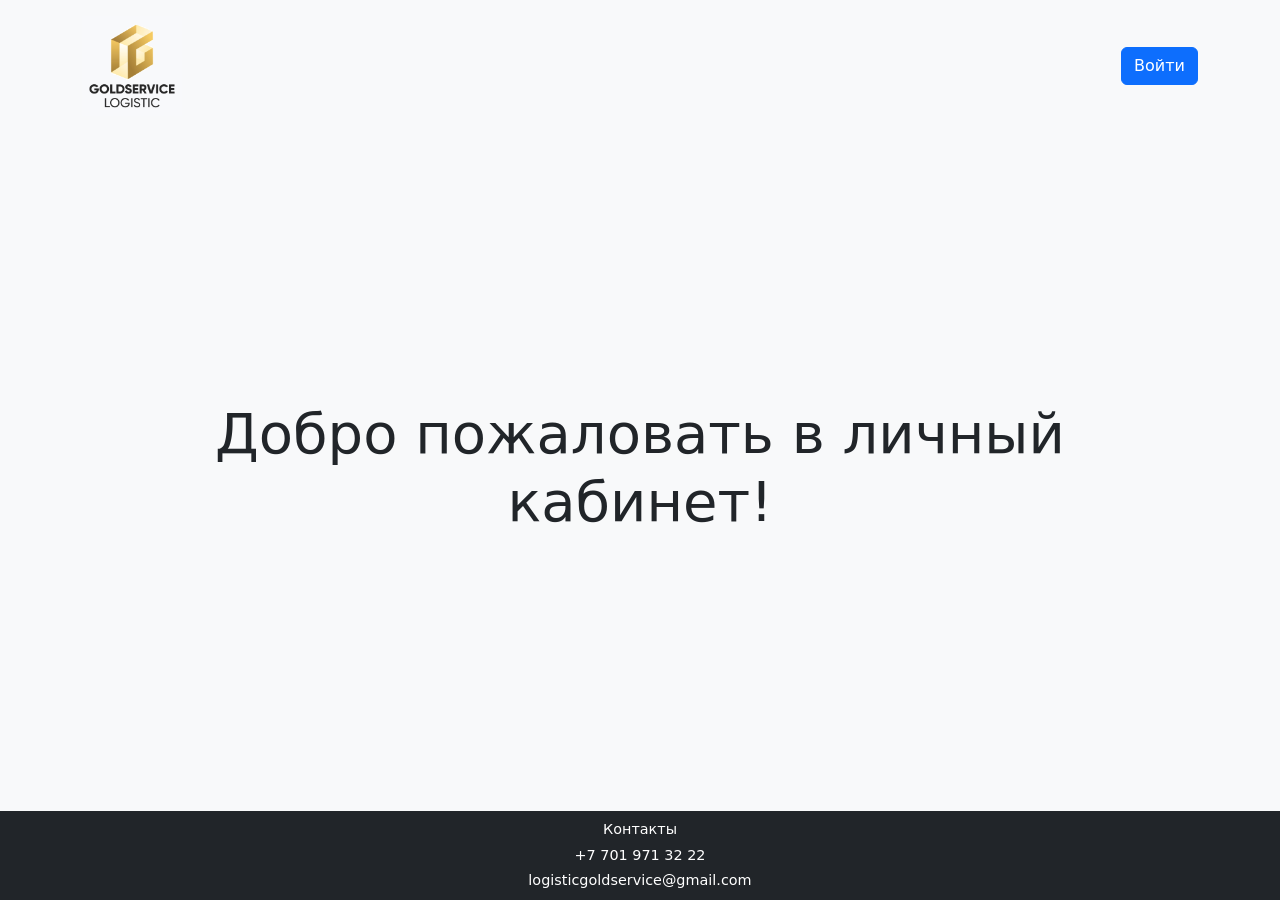
<file: templates/index.html>
<!DOCTYPE html>
<html lang="en">
  <head>
    <meta charset="UTF-8" />
    <meta name="viewport" content="width=device-width, initial-scale=1.0" />
    <link rel="stylesheet" href="/static/css/style.css" />
    <link
      href="https://cdn.jsdelivr.net/npm/bootstrap@5.3.2/dist/css/bootstrap.min.css"
      rel="stylesheet"
    />
    <title>{{ title }}</title>
  </head>
  <body class="vh-100">
    <header class="bg-light py-3 shadow-sm">
      <div class="container d-flex justify-content-between align-items-center">
        <div class="logo text-primary fw-bold">
          <img
            alt="Логотип"
            class="img-fluid"
            style="max-width: 100px"
            src="/static/img/logo.jpg"
          />
        </div>
        <nav class="nav">
          <!-- <a class="nav-link text-dark" href="#home">Главная</a> -->
          <!-- <a class="nav-link text-dark" href="#contacts">Контакты</a> -->
        </nav>
        <button id="login-btn" class="btn btn-primary">Войти</button>
      </div>
    </header>

    <main class="py-5 vh-75 d-flex flex-column justify-content-center">
      <div class="container text-center">
        <h1 class="display-4 text-dark">Добро пожаловать в личный кабинет!</h1>
        <!-- <p class="lead text-secondary">Lorem ipsum dolor sit amet consectetur adipisicing elit. Fugit molestiae repudiandae, nam dicta beatae distinctio, incidunt aspernatur pariatur nisi magnam libero omnis voluptatem, assumenda iste! Repellendus aspernatur dolorum provident illum.</p> -->
        <!-- <button class="btn btn-success">Узнать больше</button> -->
      </div>
    </main>

    <footer class="bg-dark text-white py-2 text-center">
      <div class="container">
        <p class="mb-1" style="font-size: 0.9rem">Контакты</p>
        <p class="mb-1" style="font-size: 0.9rem">+7 701 971 32 22</p>
        <a
          href="mailto:logisticgoldservice@gmail.com"
          class="text-white text-decoration-none"
          style="font-size: 0.9rem"
          >logisticgoldservice@gmail.com</a
        >
      </div>
    </footer>

    <!-- Подключение Bootstrap JS -->
    <script src="https://cdn.jsdelivr.net/npm/bootstrap@5.3.2/dist/js/bootstrap.bundle.min.js"></script>
    <script src="/static/js/ui_helpers.js"></script>
    <script src="/static/js/script.js"></script>
  </body>
</html>
</file>
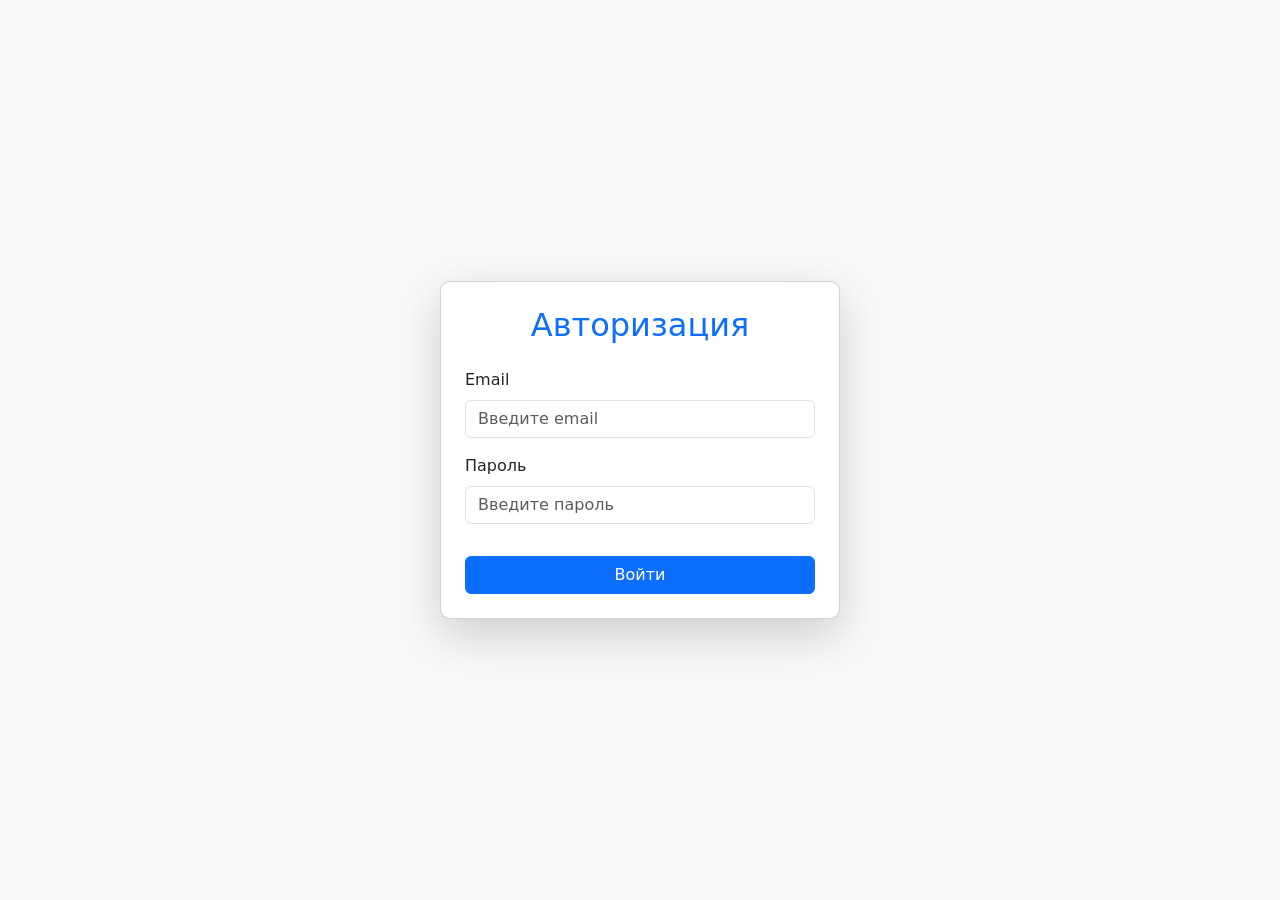
<file: templates/login.html>
<!DOCTYPE html>
<html lang="en">
  <head>
    <meta charset="UTF-8" />
    <meta name="viewport" content="width=device-width, initial-scale=1.0" />
    <title>Авторизация</title>
    <link
      href="https://cdn.jsdelivr.net/npm/bootstrap@5.3.2/dist/css/bootstrap.min.css"
      rel="stylesheet"
    />
    <link rel="stylesheet" href="/static/css/login.css" />
  </head>
  <body>
    <div
      class="d-flex justify-content-center align-items-center min-vh-100 bg-light"
    >
      <div class="card shadow-lg p-4" style="width: 400px">
        <h2 class="text-center text-primary mb-4">Авторизация</h2>
        <form id="login-form">
          <div class="mb-3">
            <label for="username" class="form-label">Email</label>
            <input
              type="email"
              class="form-control"
              id="username"
              placeholder="Введите email"
              required
            />
          </div>
          <div class="mb-3">
            <label for="password" class="form-label">Пароль</label>
            <input
              type="password"
              class="form-control"
              id="password"
              placeholder="Введите пароль"
              required
            />
          </div>
          <div class="d-flex justify-content-between align-items-center mb-3">
            <!-- <div class="form-check">
                        <input type="checkbox" class="form-check-input" id="remember">
                        <label class="form-check-label" for="remember">Запомнить меня</label>
                    </div> -->
          </div>
          <button type="submit" class="btn btn-primary w-100">Войти</button>
        </form>
        <div id="error-message" class="text-danger mt-3" style="display: none">
          Ошибка авторизации
        </div>
      </div>
    </div>
    <script src="https://cdn.jsdelivr.net/npm/bootstrap@5.3.2/dist/js/bootstrap.bundle.min.js"></script>
    <script src="/static/js/ui_helpers.js?v=2"></script>
    <!-- <script src="https://cdn.jsdelivr.net/npm/axios/dist/axios.min.js"></script> -->
    <script src="/static/js/login.js?v=2"></script>
  </body>
</html>
</file>
<file: static/css/style.css>
html, body {
    height: 100%; /* Заставляет body занимать всю высоту экрана */
    display: flex;
    flex-direction: column;
    margin: 0;
}

/* Убираем маргинты у body */
body {
    margin: 0;
    padding: 0;
}

/* Логотип */
.logo {
    font-size: 1.5rem;
}

/* Ссылка в навигации */
.nav-link:hover {
    color: #0d6efd; /* Синий от Bootstrap */
    text-decoration: underline;
}

/* Основной блок (Hero Section) */
main {
    /* background-color: #313233; */
    background-color: #f8f9fa;
    flex: 1; /* Заставляет main растягиваться, чтобы заполнить оставшееся пространство */
    display: flex;
    flex-direction: column;
    justify-content: center; /* Центрирует содержимое по вертикали */
}

/* Footer */
footer {
    font-size: 0.9rem;
    background-color: #343a40; /* Темно-серый от Bootstrap */
}
</file>
<file: static/css/login.css>
body {
    background-color: #f8f9fa; /* Светлый фон */
}

.card {
    border-radius: 10px;
}

button:hover {
    background-color: #0a58ca; /* Более насыщенный синий */
}
</file>
